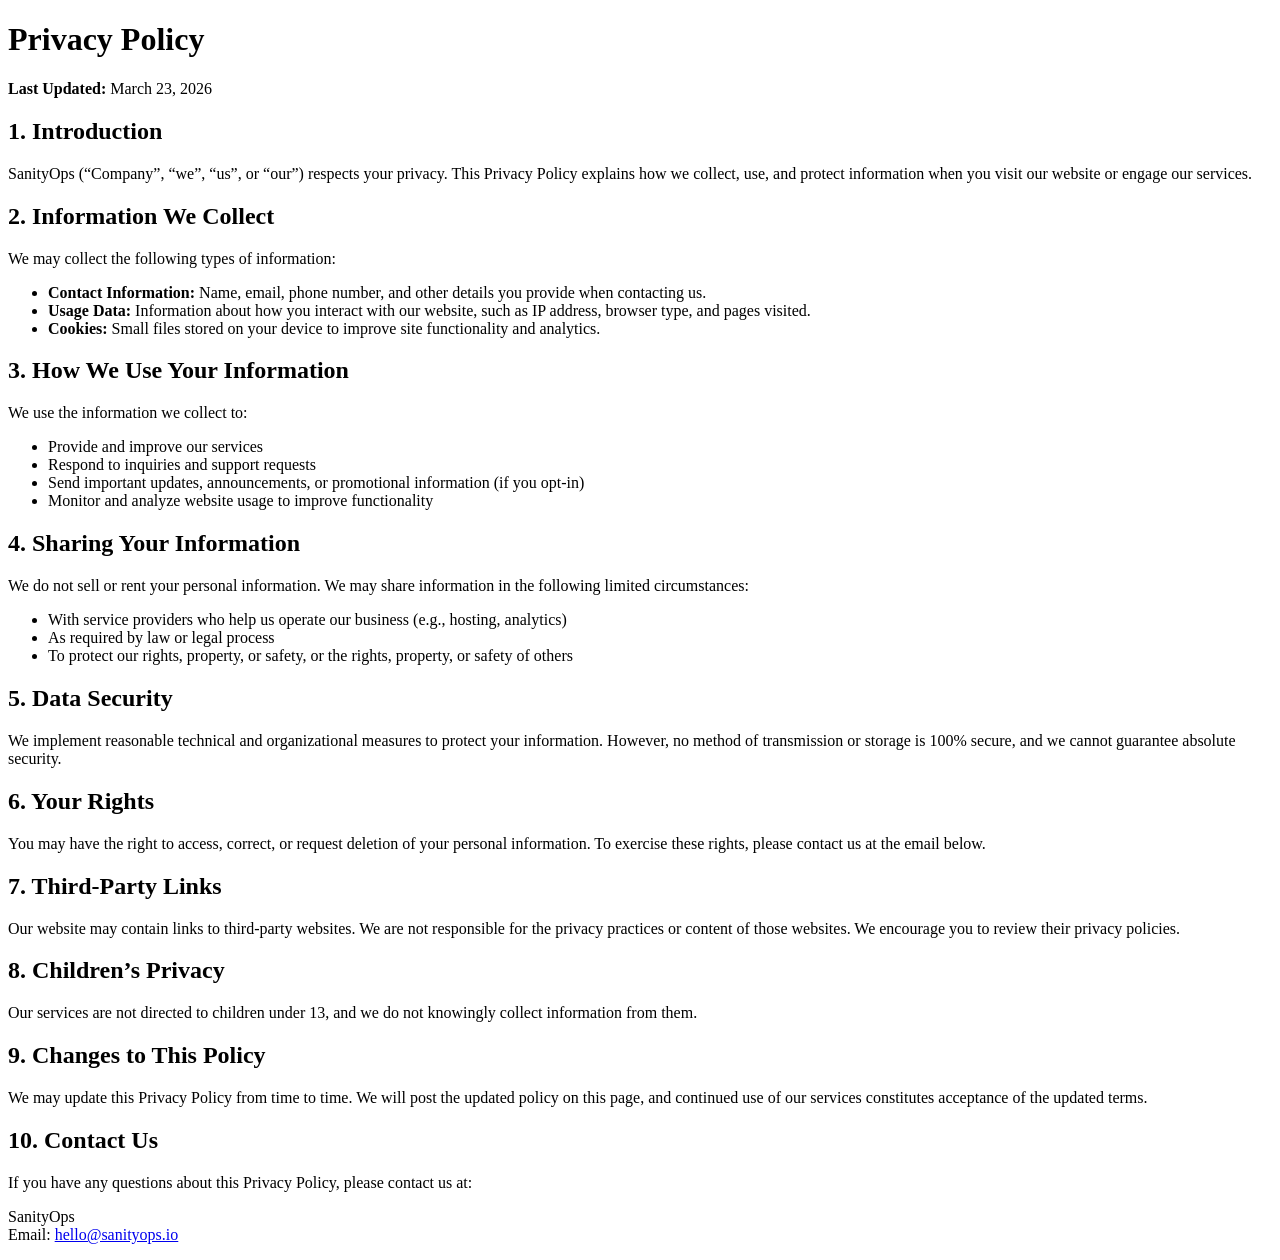
<file: privacy-policy.html>
<!doctype html>
<html lang="en">
  <head>
    <meta charset="utf-8" />
    <title>Privacy Policy · SanityOps</title>
  </head>
  <body>
    <h1>Privacy Policy</h1>
    <p><strong>Last Updated:</strong> March 23, 2026</p>

    <h2>1. Introduction</h2>
    <p>
      SanityOps (“Company”, “we”, “us”, or “our”) respects your privacy. This
      Privacy Policy explains how we collect, use, and protect information when
      you visit our website or engage our services.
    </p>

    <h2>2. Information We Collect</h2>
    <p>We may collect the following types of information:</p>
    <ul>
      <li>
        <strong>Contact Information:</strong> Name, email, phone number, and
        other details you provide when contacting us.
      </li>
      <li>
        <strong>Usage Data:</strong> Information about how you interact with our
        website, such as IP address, browser type, and pages visited.
      </li>
      <li>
        <strong>Cookies:</strong> Small files stored on your device to improve
        site functionality and analytics.
      </li>
    </ul>

    <h2>3. How We Use Your Information</h2>
    <p>We use the information we collect to:</p>
    <ul>
      <li>Provide and improve our services</li>
      <li>Respond to inquiries and support requests</li>
      <li>
        Send important updates, announcements, or promotional information (if
        you opt-in)
      </li>
      <li>Monitor and analyze website usage to improve functionality</li>
    </ul>

    <h2>4. Sharing Your Information</h2>
    <p>
      We do not sell or rent your personal information. We may share information
      in the following limited circumstances:
    </p>
    <ul>
      <li>
        With service providers who help us operate our business (e.g., hosting,
        analytics)
      </li>
      <li>As required by law or legal process</li>
      <li>
        To protect our rights, property, or safety, or the rights, property, or
        safety of others
      </li>
    </ul>

    <h2>5. Data Security</h2>
    <p>
      We implement reasonable technical and organizational measures to protect
      your information. However, no method of transmission or storage is 100%
      secure, and we cannot guarantee absolute security.
    </p>

    <h2>6. Your Rights</h2>
    <p>
      You may have the right to access, correct, or request deletion of your
      personal information. To exercise these rights, please contact us at the
      email below.
    </p>

    <h2>7. Third-Party Links</h2>
    <p>
      Our website may contain links to third-party websites. We are not
      responsible for the privacy practices or content of those websites. We
      encourage you to review their privacy policies.
    </p>

    <h2>8. Children’s Privacy</h2>
    <p>
      Our services are not directed to children under 13, and we do not
      knowingly collect information from them.
    </p>

    <h2>9. Changes to This Policy</h2>
    <p>
      We may update this Privacy Policy from time to time. We will post the
      updated policy on this page, and continued use of our services constitutes
      acceptance of the updated terms.
    </p>

    <h2>10. Contact Us</h2>
    <p>
      If you have any questions about this Privacy Policy, please contact us at:
    </p>
    <p>
      SanityOps<br />
      Email: <a href="mailto:hello@sanityops.io">hello@sanityops.io</a>
    </p>
  </body>
</html>
</file>
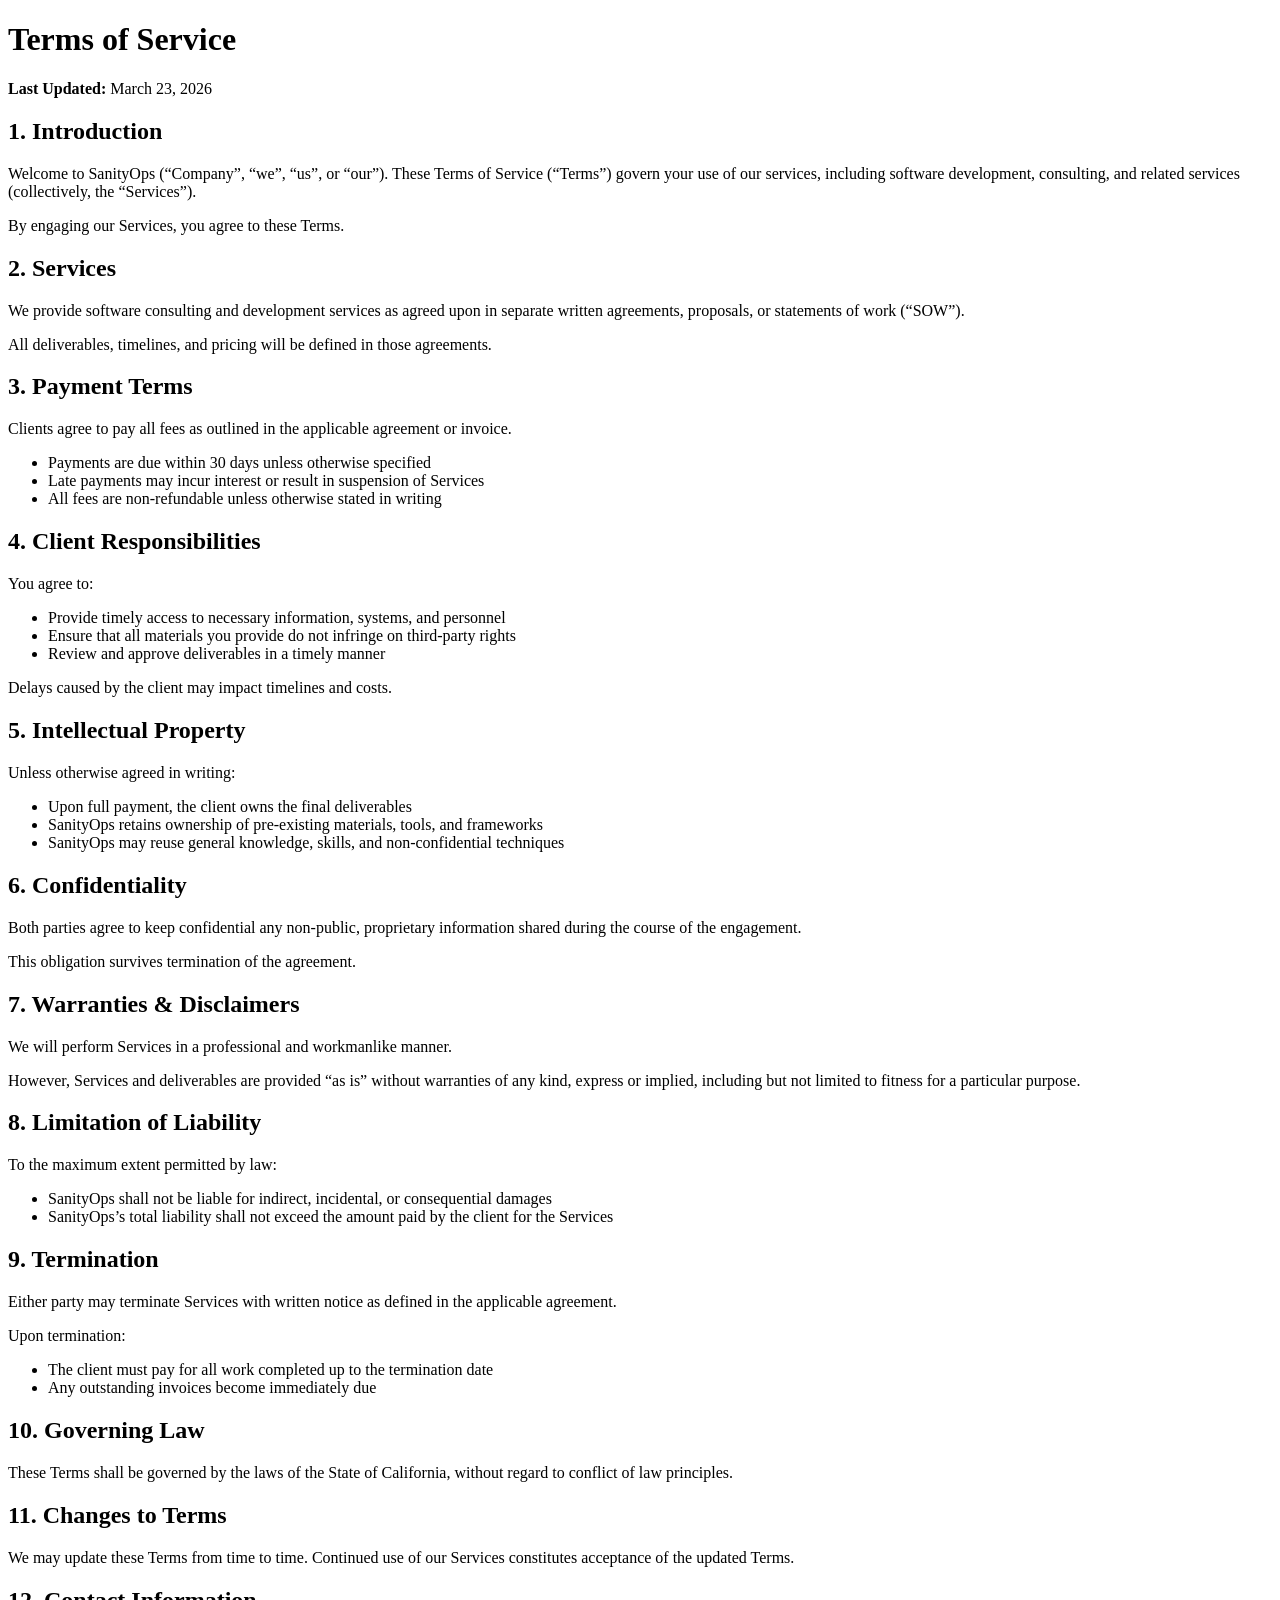
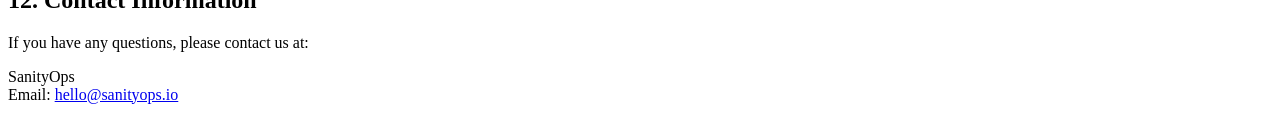
<file: terms-of-service.html>
<!doctype html>
<html lang="en">
  <head>
    <meta charset="utf-8" />
    <title>Terms of Service · SanityOps</title>
  </head>
  <body>
    <h1>Terms of Service</h1>
    <p><strong>Last Updated:</strong> March 23, 2026</p>

    <h2>1. Introduction</h2>
    <p>
      Welcome to SanityOps (“Company”, “we”, “us”, or “our”). These Terms of
      Service (“Terms”) govern your use of our services, including software
      development, consulting, and related services (collectively, the
      “Services”).
    </p>
    <p>By engaging our Services, you agree to these Terms.</p>

    <h2>2. Services</h2>
    <p>
      We provide software consulting and development services as agreed upon in
      separate written agreements, proposals, or statements of work (“SOW”).
    </p>
    <p>
      All deliverables, timelines, and pricing will be defined in those
      agreements.
    </p>

    <h2>3. Payment Terms</h2>
    <p>
      Clients agree to pay all fees as outlined in the applicable agreement or
      invoice.
    </p>
    <ul>
      <li>Payments are due within 30 days unless otherwise specified</li>
      <li>
        Late payments may incur interest or result in suspension of Services
      </li>
      <li>All fees are non-refundable unless otherwise stated in writing</li>
    </ul>

    <h2>4. Client Responsibilities</h2>
    <p>You agree to:</p>
    <ul>
      <li>
        Provide timely access to necessary information, systems, and personnel
      </li>
      <li>
        Ensure that all materials you provide do not infringe on third-party
        rights
      </li>
      <li>Review and approve deliverables in a timely manner</li>
    </ul>
    <p>Delays caused by the client may impact timelines and costs.</p>

    <h2>5. Intellectual Property</h2>
    <p>Unless otherwise agreed in writing:</p>
    <ul>
      <li>Upon full payment, the client owns the final deliverables</li>
      <li>
        SanityOps retains ownership of pre-existing materials, tools, and
        frameworks
      </li>
      <li>
        SanityOps may reuse general knowledge, skills, and non-confidential
        techniques
      </li>
    </ul>

    <h2>6. Confidentiality</h2>
    <p>
      Both parties agree to keep confidential any non-public, proprietary
      information shared during the course of the engagement.
    </p>
    <p>This obligation survives termination of the agreement.</p>

    <h2>7. Warranties & Disclaimers</h2>
    <p>We will perform Services in a professional and workmanlike manner.</p>
    <p>
      However, Services and deliverables are provided “as is” without warranties
      of any kind, express or implied, including but not limited to fitness for
      a particular purpose.
    </p>

    <h2>8. Limitation of Liability</h2>
    <p>To the maximum extent permitted by law:</p>
    <ul>
      <li>
        SanityOps shall not be liable for indirect, incidental, or consequential
        damages
      </li>
      <li>
        SanityOps’s total liability shall not exceed the amount paid by the
        client for the Services
      </li>
    </ul>

    <h2>9. Termination</h2>
    <p>
      Either party may terminate Services with written notice as defined in the
      applicable agreement.
    </p>
    <p>Upon termination:</p>
    <ul>
      <li>
        The client must pay for all work completed up to the termination date
      </li>
      <li>Any outstanding invoices become immediately due</li>
    </ul>

    <h2>10. Governing Law</h2>
    <p>
      These Terms shall be governed by the laws of the State of California,
      without regard to conflict of law principles.
    </p>

    <h2>11. Changes to Terms</h2>
    <p>
      We may update these Terms from time to time. Continued use of our Services
      constitutes acceptance of the updated Terms.
    </p>

    <h2>12. Contact Information</h2>
    <p>If you have any questions, please contact us at:</p>
    <p>
      SanityOps<br />
      Email: <a href="mailto:hello@sanityops.io">hello@sanityops.io</a>
    </p>
  </body>
</html>
</file>
